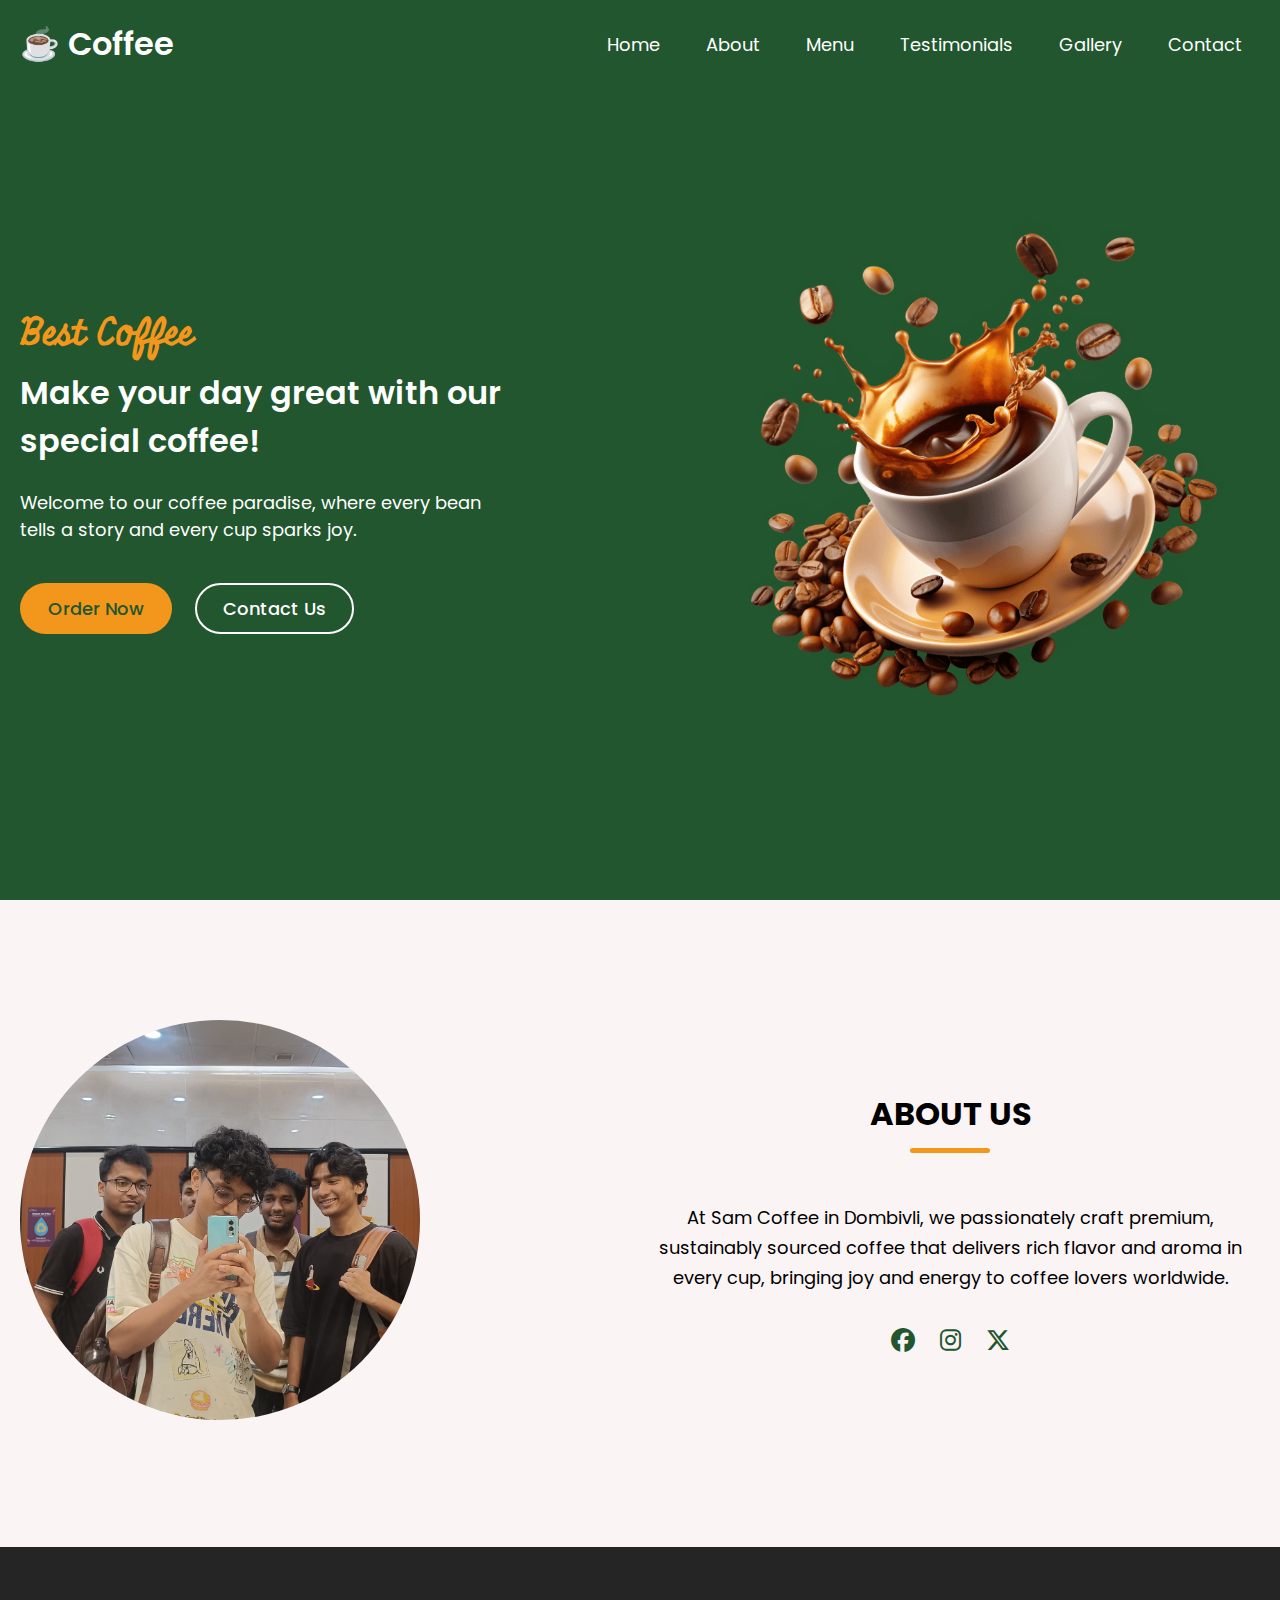
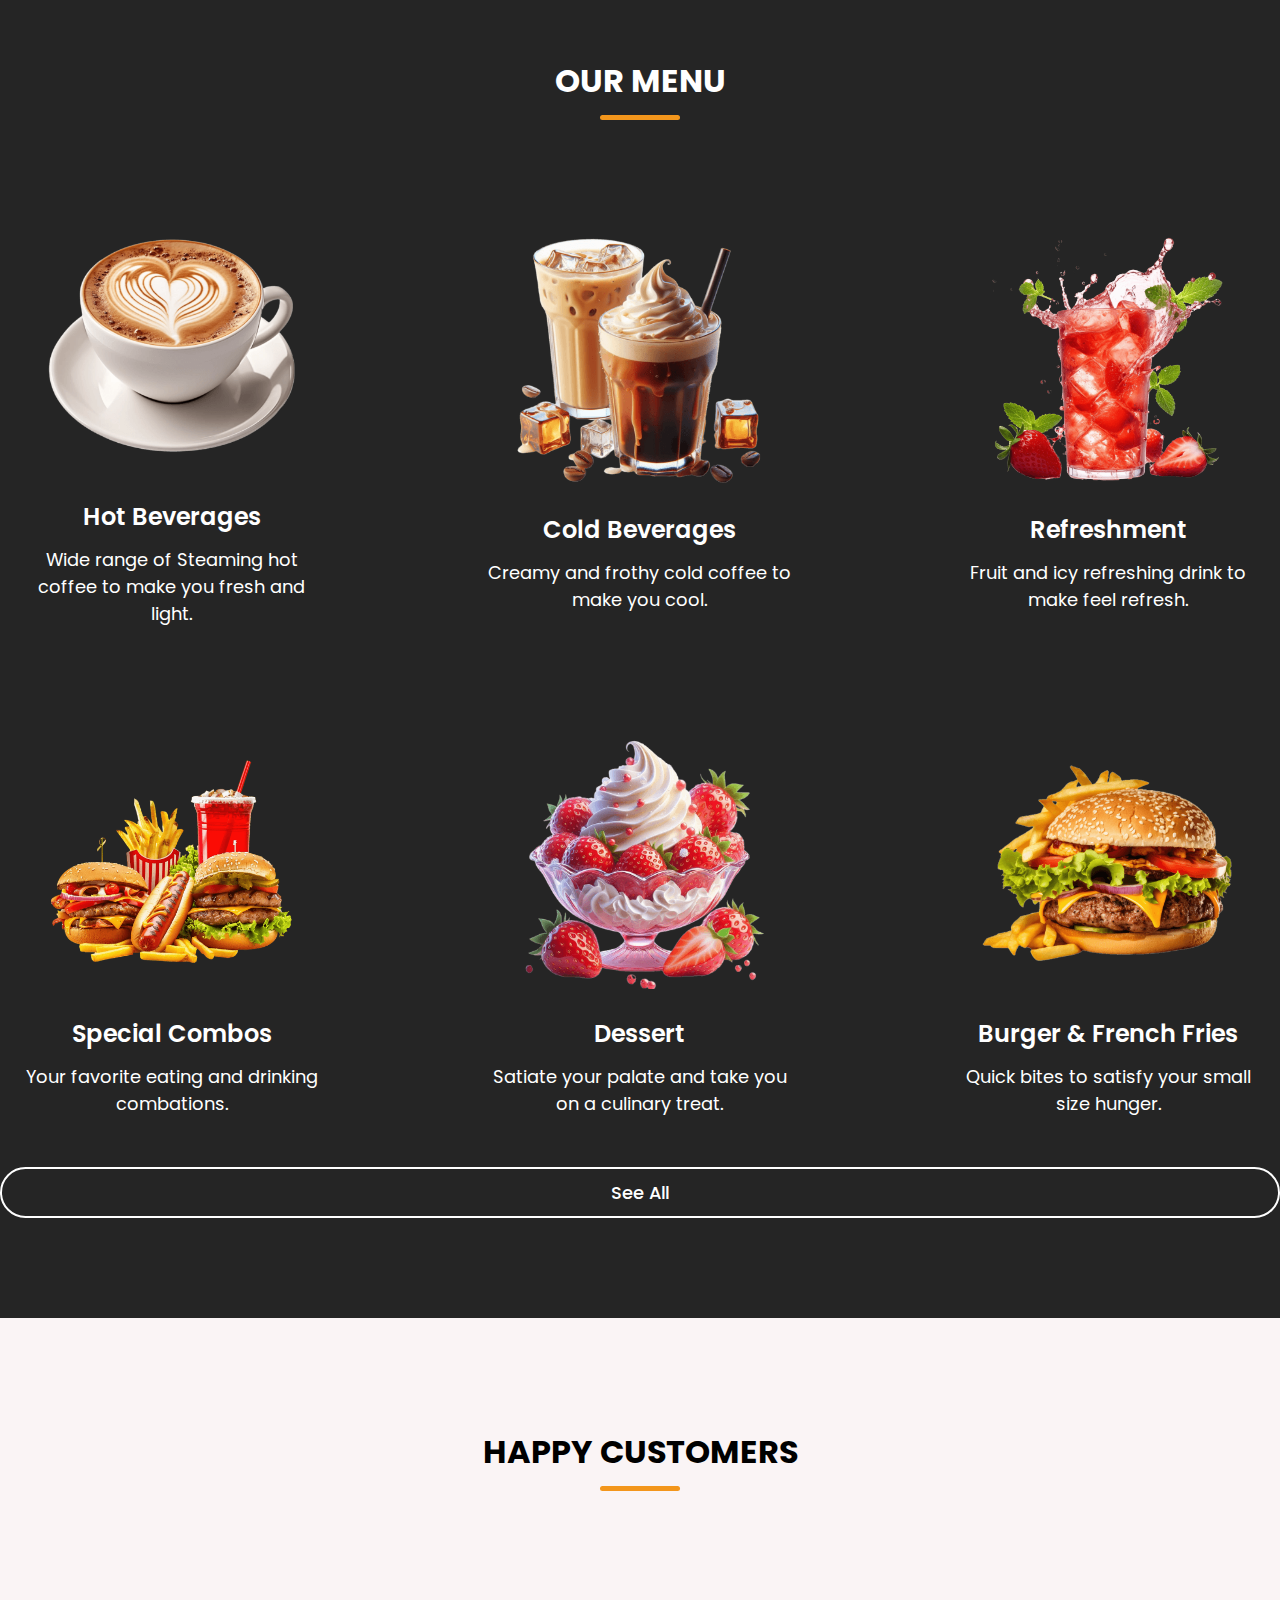
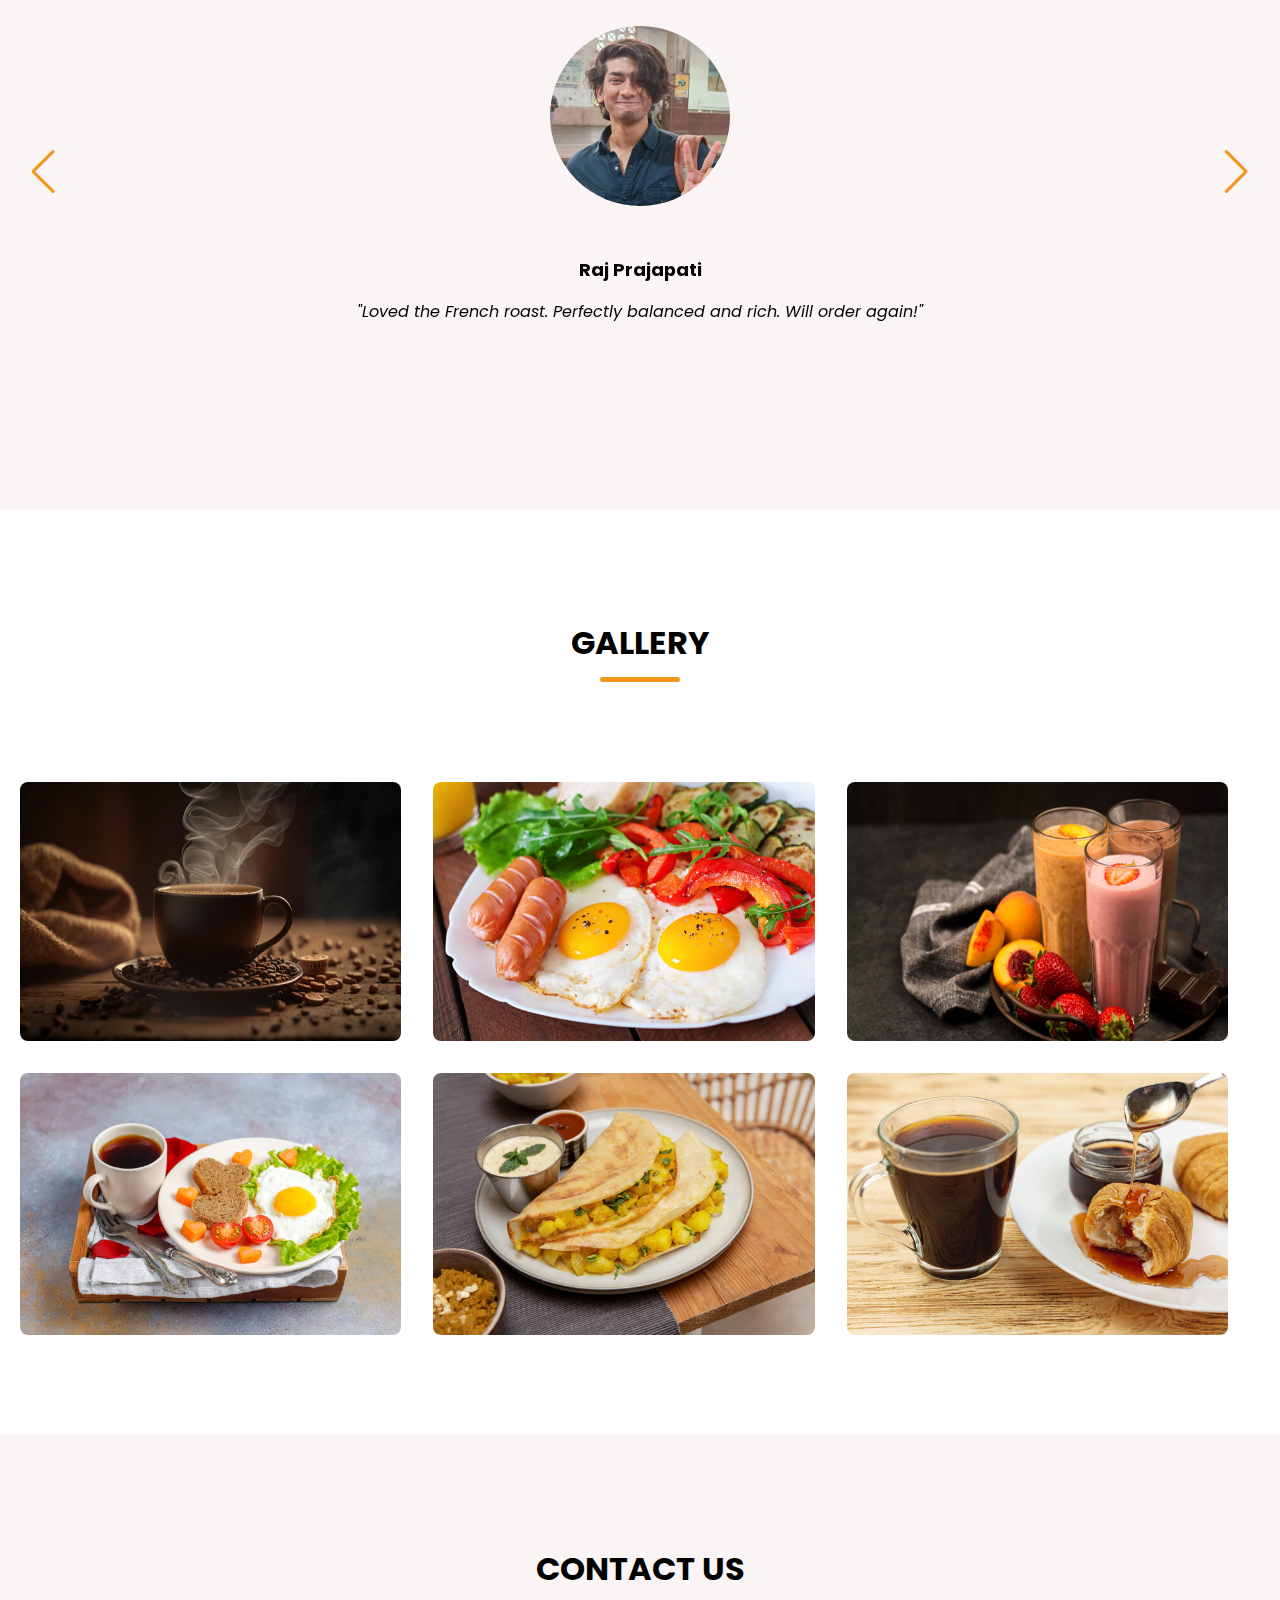
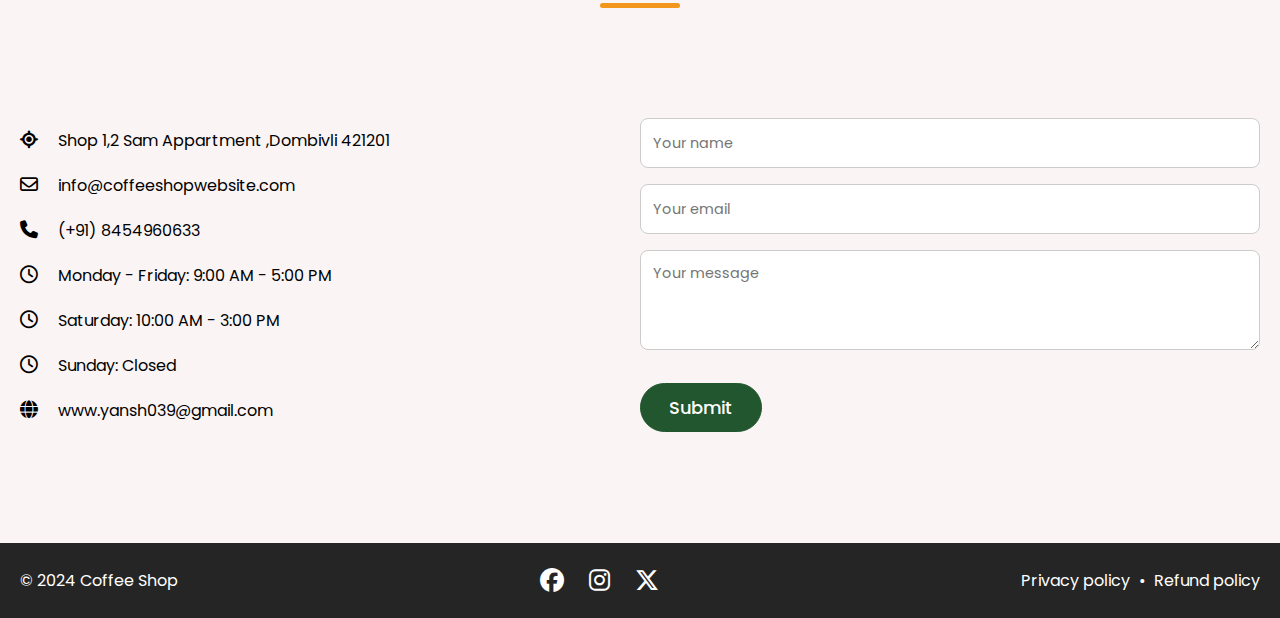
<file: index.html>
<!DOCTYPE html>
<!-- Coding by Ansh Yadav-->
<html lang="en">
  <head>
    <meta charset="UTF-8" />
    <meta name="viewport" content="width=device-width, initial-scale=1.0" />
    <title>Coffee Website | Ansh27</title>
    <!-- Linking Font Awesome for icons -->
    <link rel="stylesheet" href="https://cdnjs.cloudflare.com/ajax/libs/font-awesome/6.6.0/css/all.min.css" />
    <!-- Linking Swiper CSS -->
    <link rel="stylesheet" href="https://cdn.jsdelivr.net/npm/swiper@11/swiper-bundle.min.css" />
    <link rel="stylesheet" href="style.css" />
  </head>
  <body>
    <!-- Header / Navbar -->
    <header>
      <nav class="navbar">
        <a href="#" class="nav-logo">
          <h2 class="logo-text">☕ Coffee</h2>
        </a>

        <ul class="nav-menu">
          <button id="menu-close-button" class="fas fa-times"></button>

          <li class="nav-item">
            <a href="#" class="nav-link">Home</a>
          </li>
          <li class="nav-item">
            <a href="#about" class="nav-link">About</a>
          </li>
          <li class="nav-item">
            <a href="#menu" class="nav-link">Menu</a>
          </li>
          <li class="nav-item">
            <a href="#testimonials" class="nav-link">Testimonials</a>
          </li>
          <li class="nav-item">
            <a href="#gallery" class="nav-link">Gallery</a>
          </li>
          <li class="nav-item">
            <a href="#contact" class="nav-link">Contact</a>
          </li>
        </ul>
          
        <button id="menu-open-button" class="fas fa-bars"></button>
      </nav>
    </header>

    <main>
      <!-- Hero section -->
      <section class="hero-section">
        <div class="section-content">
          <div class="hero-details">
            <h2 class="title">Best Coffee</h2>
            <h3 class="subtitle">Make your day great with our special coffee!</h3>
            <p class="description">Welcome to our coffee paradise, where every bean tells a story and every cup sparks joy.</p>

            <div class="buttons">
              <a href="#" class="button order-now">Order Now</a>
              <a href="#contact" class="button contact-us">Contact Us</a>
            </div>
          </div>
          <div class="hero-image-wrapper">
            <img src="images/co1.png" alt="Coffee" class="hero-image" />
          </div>
        </div>
      </section>

      <!-- About section -->
      <section class="about-section" id="about">
        <div class="section-content">
          <div class="about-image-wrapper">
            <img src="images/about-image.jpg" alt="About" class="about-image" />
          </div>
          <div class="about-details">
            <h2 class="section-title">About Us</h2>
            <p class="text">At Sam Coffee in Dombivli, we passionately craft premium, sustainably sourced coffee that delivers rich flavor and aroma in every cup, bringing joy and energy to coffee lovers worldwide.</p>
            <div class="social-link-list">
              <a href="#" class="social-link"><i class="fa-brands fa-facebook"></i></a>
              <a href="#" class="social-link"><i class="fa-brands fa-instagram"></i></a>
              <a href="#" class="social-link"><i class="fa-brands fa-x-twitter"></i></a>
            </div>
          </div>
        </div>
      </section>

      <!-- Menu section -->
      <section class="menu-section" id="menu">
        <h2 class="section-title">Our Menu</h2>
        <div class="section-content">
          <ul class="menu-list">
            <li class="menu-item">
              <img src="images/hot-beverages.png" alt="Hot Beverages" class="menu-image" />
              <div class="menu-details">
                <h3 class="name">Hot Beverages</h3>
                <p class="text">Wide range of Steaming hot coffee to make you fresh and light.</p>
              </div>
            </li>
            <li class="menu-item">
              <img src="images/cold-beverages.png" alt="Cold Beverages" class="menu-image" />
              <div class="menu-details">
                <h3 class="name">Cold Beverages</h3>
                <p class="text">Creamy and frothy cold coffee to make you cool.</p>
              </div>
            </li>
            <li class="menu-item">
              <img src="images/refreshment.png" alt="Refreshment" class="menu-image" />
              <div class="menu-details">
                <h3 class="name">Refreshment</h3>
                <p class="text">Fruit and icy refreshing drink to make feel refresh.</p>
              </div>
            </li>
            <li class="menu-item">
              <img src="images/special-combo.png" alt="Special Combos" class="menu-image" />
              <div class="menu-details">
                <h3 class="name">Special Combos</h3>
                <p class="text">Your favorite eating and drinking combations.</p>
              </div>
            </li>
            <li class="menu-item">
              <img src="images/desserts.png" alt="Dessert" class="menu-image" />
              <div class="menu-details">
                <h3 class="name">Dessert</h3>
                <p class="text">Satiate your palate and take you on a culinary treat.</p>
              </div>
            </li>
            <li class="menu-item">
              <img src="images/burger-frenchfries.png" alt="burger & French Fries" class="menu-image" />
              <div class="menu-details">
                <h3 class="name">Burger & French Fries</h3>
                <p class="text">Quick bites to satisfy your small size hunger.</p>
              </div>
            </li>
          </ul>

        </div><br><br>
        <div class="menu-more">
            <a href="menu.html" class="button see-all">See All</a>
          </div>
      </section>
      

      <!-- Testimonials section -->
      <section class="testimonials-section" id="testimonials">
        <h2 class="section-title">Happy Customers</h2>
        <div class="section-content">
          <div class="slider-container swiper">
            <div class="slider-wrapper">
              <ul class="testimonials-list swiper-wrapper">
                <li class="testimonial swiper-slide">
                  <img src="images/user-1.jpg" alt="User" class="user-image" />
                  <h3 class="name">Raj Prajapati</h3>
                  <i class="feedback">"Loved the French roast. Perfectly balanced and rich. Will order again!"</i>
                </li>
                <li class="testimonial swiper-slide">
                  <img src="images/user-2.jpg" alt="User" class="user-image" />
                  <h3 class="name">Mohan Yadav</h3>
                  <i class="feedback">"Great espresso blend! Smooth and bold flavor. Fast shipping too!"</i>
                </li>
                <li class="testimonial swiper-slide">
                  <img src="images/user-3.jpg" alt="User" class="user-image" />
                  <h3 class="name">Himanshu Yadav</h3>

                  <i class="feedback">"Fantastic mocha flavor. Fresh and aromatic. Quick shipping!"</i>
                </li>
                <li class="testimonial swiper-slide">
                  <img src="images/user-4.jpg" alt="User" class="user-image" />
                  <h3 class="name">Utkarsh Tiwari</h3>

                  <i class="feedback">"Excellent quality! Fresh beans and quick delivery. Highly recommend."</i>
                </li>
                <li class="testimonial swiper-slide">
                  <img src="images/user-5.jpg" alt="User" class="user-image" />
                  <h3 class="name">Sahil Vishwakarma</h3>

                  <i class="feedback">"Best decaf I've tried! Smooth and flavorful. Arrived promptly."</i>
                </li>
              </ul>

              <div class="swiper-pagination"></div>
              <div class="swiper-slide-button swiper-button-prev"></div>
              <div class="swiper-slide-button swiper-button-next"></div>
            </div>
          </div>
        </div>
      </section>

      <!-- Gallery section -->
      <section class="gallery-section" id="gallery">
        <h2 class="section-title">Gallery</h2>
        <div class="section-content">
          <ul class="gallery-list">
            <li class="gallery-item">
              <img src="images/gallery-1.jpg" alt="Gallery Image" class="gallery-image" />
            </li>
            <li class="gallery-item">
              <img src="images/gallery-2.jpg" alt="Gallery Image" class="gallery-image" />
            </li>
            <li class="gallery-item">
              <img src="images/gallery-3.jpg" alt="Gallery Image" class="gallery-image" />
            </li>
            <li class="gallery-item">
              <img src="images/gallery-4.jpg" alt="Gallery Image" class="gallery-image" />
            </li>
            <li class="gallery-item">
              <img src="images/gallery-5.jpg" alt="Gallery Image" class="gallery-image" />
            </li>
            <li class="gallery-item">
              <img src="images/gallery-6.jpg" alt="Gallery Image" class="gallery-image" />
            </li>
          </ul>
        </div>
      </section>

      <!-- Contact section -->
      <section class="contact-section" id="contact">
        <h2 class="section-title">Contact Us</h2>
        <div class="section-content">
          <ul class="contact-info-list">
            <li class="contact-info">
              <i class="fa-solid fa-location-crosshairs"></i>
              <p> Shop 1,2 Sam Appartment ,Dombivli 421201</p>
            </li>
            <li class="contact-info">
              <i class="fa-regular fa-envelope"></i>
              <p>info@coffeeshopwebsite.com</p>
            </li>
            <li class="contact-info">
              <i class="fa-solid fa-phone"></i>
              <p>(+91) 8454960633</p>
            </li>
            <li class="contact-info">
              <i class="fa-regular fa-clock"></i>
              <p>Monday - Friday: 9:00 AM - 5:00 PM</p>
            </li>
            <li class="contact-info">
              <i class="fa-regular fa-clock"></i>
              <p>Saturday: 10:00 AM - 3:00 PM</p>
            </li>
            <li class="contact-info">
              <i class="fa-regular fa-clock"></i>
              <p>Sunday: Closed</p>
            </li>
            <li class="contact-info">
              <i class="fa-solid fa-globe"></i>
              <p>www.yansh039@gmail.com</p>
            </li>
          </ul>

          <form action="#" class="contact-form">
            <input type="text" placeholder="Your name" class="form-input" required />
            <input type="email" placeholder="Your email" class="form-input" required />
            <textarea placeholder="Your message" class="form-input" required></textarea>
            <button type="submit" class="button submit-button">Submit</button>
          </form>
        </div>
      </section>

      <!-- Footer section -->
      <footer class="footer-section">
        <div class="section-content">
          <p class="copyright-text">© 2024 Coffee Shop</p>

          <div class="social-link-list">
            <a href="#" class="social-link"><i class="fa-brands fa-facebook"></i></a>
            <a href="#" class="social-link"><i class="fa-brands fa-instagram"></i></a>
            <a href="#" class="social-link"><i class="fa-brands fa-x-twitter"></i></a>
          </div>

          <p class="policy-text">
            <a href="#" class="policy-link">Privacy policy</a>
            <span class="separator">•</span>
            <a href="#" class="policy-link">Refund policy</a>
          </p>
        </div>
      </footer>
    </main>

    <!-- Linking Swiper script -->
    <script src="https://cdn.jsdelivr.net/npm/swiper@11/swiper-bundle.min.js"></script>

    <!-- Linking custom script -->
    <script src="script.js"></script>
  </body>
</html>
</file>
<file: style.css>
/* Google Fonts Link */
@import url('https://fonts.googleapis.com/css2?family=Miniver&family=Poppins:ital,wght@0,400;0,500;0,600;0,700;1,400&display=swap');

* {
  padding: 0;
  margin: 0;
  box-sizing: border-box;
  font-family: "Poppins", sans-serif;
}

:root {
  /* Colors */
  --white-color: #fff;
  --dark-color: #252525;
  --primary-color: #21562e;
  --secondary-color: #f3961c;
  --light-pink-color: #faf4f5;
  --medium-gray-color: #ccc;

  /* Font size */
  --font-size-s: 0.9rem;
  --font-size-n: 1rem;
  --font-size-m: 1.12rem;
  --font-size-l: 1.5rem;
  --font-size-xl: 2rem;
  --font-size-xxl: 2.3rem;

  /* Font weight */
  --font-weight-normal: 400;
  --font-weight-medium: 500;
  --font-weight-semibold: 600;
  --font-weight-bold: 700;

  /* Border radius */
  --border-radius-s: 8px;
  --border-radius-m: 30px;
  --border-radius-circle: 50%;

  /* Site max width */
  --site-max-width: 1300px;
}

html {
  scroll-behavior: smooth;
}

/* Stylings for whole site */
ul {
  list-style: none;
}

a {
  text-decoration: none;
}

button {
  cursor: pointer;
  background: none;
  border: none;
}

img {
  width: 100%;
}

:where(section, footer) .section-content {
  margin: 0 auto;
  padding: 0 20px;
  max-width: var(--site-max-width);
}

section .section-title {
  text-align: center;
  padding: 60px 0 100px;
  text-transform: uppercase;
  font-size: var(--font-size-xl);
}

section .section-title::after {
  content: "";
  width: 80px;
  height: 5px;
  display: block;
  margin: 10px auto 0;
  background: var(--secondary-color);
  border-radius: var(--border-radius-s);
}

/* Navbar styling */
header {
  z-index: 5;
  width: 100%;
  position: fixed;
  background: var(--primary-color);
}

header .navbar {
  display: flex;
  padding: 20px;
  align-items: center;
  margin: 0 auto;
  justify-content: space-between;
  max-width: var(--site-max-width);
}

.navbar .nav-logo .logo-text {
  color: var(--white-color);
  font-size: var(--font-size-xl);
  font-weight: var(--font-weight-semibold);
}

.navbar .nav-menu {
  gap: 10px;
  display: flex;
}

.navbar .nav-menu .nav-link {
  padding: 10px 18px;
  color: var(--white-color);
  font-size: var(--font-size-m);
  border-radius: var(--border-radius-m);
  transition: 0.3s ease;
}

.navbar .nav-menu .nav-link:hover {
  color: var(--primary-color);
  background: var(--secondary-color);
}

.navbar :where(#menu-open-button, #menu-close-button) {
  display: none;
}

/* Hero section styling */
.hero-section {
  min-height: 100vh;
  background: var(--primary-color);
}

.hero-section .section-content {
  display: flex;
  padding-top: 40px;
  align-items: center;
  min-height: 100vh;
  justify-content: space-between;
}

.hero-section .hero-details {
  color: var(--white-color);
}

.hero-section .hero-details .title {
  font-size: var(--font-size-xxl);
  color: var(--secondary-color);
  font-family: "Miniver", sans-serif;
}

.hero-section .hero-details .subtitle {
  margin-top: 8px;
  max-width: 70%;
  font-size: var(--font-size-xl);
  font-weight: var(--font-weight-semibold);
}

.hero-section .hero-details .description {
  max-width: 70%;
  margin: 24px 0 40px;
  font-size: var(--font-size-m);
}

.hero-section .hero-details .buttons {
  display: flex;
  gap: 23px;
}

.hero-section .hero-details .button {
  padding: 10px 26px;
  display: block;
  border: 2px solid transparent;
  border-radius: var(--border-radius-m);
  background: var(--secondary-color);
  color: var(--primary-color);
  font-size: var(--font-size-m);
  font-weight: var(--font-weight-medium);
  transition: 0.3s ease;
}

.hero-section .hero-details .button:hover,
.hero-section .hero-details .button.contact-us {
  color: var(--white-color);
  border-color: var(--white-color);
  background: transparent;
}

.hero-section .hero-details .button.contact-us:hover {
  color: var(--primary-color);
  background: var(--secondary-color);
  border-color: var(--secondary-color);
}

.hero-section .hero-image-wrapper {
  max-width: 500px;
  margin-right: 30px;
}

/* About section styling */
.about-section {
  padding: 120px 0;
  background: var(--light-pink-color);
}

.about-section .section-content {
  display: flex;
  gap: 50px;
  align-items: center;
  justify-content: space-between;
}

.about-section .about-image-wrapper .about-image {
  height: 400px;
  width: 400px;
  object-fit: cover;
  border-radius: var(--border-radius-circle);
}

.about-section .about-details {
  max-width: 50%;
}

.about-section .about-details .section-title {
  padding: 0;
}

.about-section .about-details .text {
  line-height: 30px;
  margin: 50px 0 30px;
  text-align: center;
  font-size: var(--font-size-m);
}

.about-section .social-link-list {
  display: flex;
  gap: 25px;
  justify-content: center;
}

.about-section .social-link-list .social-link {
  color: var(--primary-color);
  font-size: var(--font-size-l);
  transition: 0.2s ease;
}

.about-section .social-link-list .social-link:hover {
  color: var(--secondary-color);
}

/* Menu section styling */
.menu-section {
  color: var(--white-color);
  background: var(--dark-color);
  padding: 50px 0 100px;
}

.menu-section .menu-list {
  display: flex;
  gap: 110px;
  flex-wrap: wrap;
  align-items: center;
  justify-content: space-between;
}

.menu-section .menu-list .menu-item {
  display: flex;
  text-align: center;
  flex-direction: column;
  align-items: center;
  justify-content: space-between;
  width: calc(100% / 3 - 110px);
}

.menu-section .menu-list .menu-item .menu-image {
  width: 83%;
  aspect-ratio: 1;
  margin-bottom: 15px;
  object-fit: contain;
}

.menu-section .menu-list .menu-item .name {
  margin: 12px 0;
  font-size: var(--font-size-l);
  font-weight: var(--font-weight-semibold);
}

.menu-section .menu-list .menu-item .text {
  font-size: var(--font-size-m);
}

.menu-section .menu-more .buttons {
  display: flex;
  gap: 23px;
}

.menu-section .menu-more .button {
  padding: 10px 26px;
  display: block;
  border: 2px solid transparent;
  border-radius: var(--border-radius-m);
  background: var(--secondary-color);
  color: var(--primary-color);
  font-size: var(--font-size-m);
  font-weight: var(--font-weight-medium);
  transition: 0.3s ease;
  text-align: center;
}
.menu-section .menu-more .button:hover,
.menu-section .menu-more .button.see-all {
  color: var(--white-color);
  border-color: var(--white-color);
  background: transparent;
  
}
.menu-section .menu-more .button.see-all:hover {
  color: var(--primary-color);
  background: var(--secondary-color);
  border-color: var(--secondary-color);
}


/* Testimonials section styling */
.testimonials-section {
  padding: 50px 0 100px;
  background: var(--light-pink-color);
}

.testimonials-section .slider-wrapper {
  overflow: hidden;
  margin: 0 60px 50px;
}

.testimonials-section .testimonial {
  user-select: none;
  padding: 35px;
  display: flex;
  flex-direction: column;
  justify-content: center;
  align-items: center;
  text-align: center;
}

.testimonials-section .testimonial .user-image {
  width: 180px;
  height: 180px;
  margin-bottom: 50px;
  object-fit: cover;
  border-radius: var(--border-radius-circle);
}

.testimonials-section .testimonial .name {
  margin-bottom: 16px;
  font-size: var(--font-size-m);
}

.testimonials-section .testimonial .feedback {
  line-height: 25px;
}

.testimonials-section .swiper-pagination-bullet {
  width: 15px;
  height: 15px;
  opacity: 1;
  background: var(--secondary-color);
}

.testimonials-section .swiper-slide-button {
  color: var(--secondary-color);
  margin-top: -50px;
  transition: 0.3s ease;
}

.testimonials-section .swiper-slide-button:hover {
  color: var(--primary-color);
}

/* Gallery section styling */
.gallery-section {
  padding: 50px 0 100px;
}

.gallery-section .gallery-list {
  display: flex;
  gap: 32px;
  flex-wrap: wrap;
}

.gallery-section .gallery-list .gallery-item {
  overflow: hidden;
  border-radius: var(--border-radius-s);
  width: calc(100% / 3 - 32px);
}

.gallery-section .gallery-item .gallery-image {
  width: 100%;
  height: 100%;
  cursor: zoom-in;
  transition: 0.3s ease;
}

.gallery-section .gallery-item:hover .gallery-image {
  transform: scale(1.3);
}

/* Contact section styling */
.contact-section {
  padding: 50px 0 100px;
  background: var(--light-pink-color);
}

.contact-section .section-content {
  display: flex;
  gap: 48px;
  align-items: center;
  justify-content: space-between;
}

.contact-section .contact-info-list .contact-info {
  display: flex;
  gap: 20px;
  margin: 20px 0;
  align-items: center;
}

.contact-section .contact-info-list .contact-info i {
  font-size: var(--font-size-m);
}

.contact-section .contact-form .form-input {
  width: 100%;
  height: 50px;
  padding: 0 12px;
  outline: none;
  margin-bottom: 16px;
  font-size: var(--font-size-s);
  border-radius: var(--border-radius-s);
  border: 1px solid var(--medium-gray-color);
}

.contact-section .contact-form {
  max-width: 50%;
}

.contact-section .contact-form textarea.form-input {
  height: 100px;
  padding: 12px;
  resize: vertical;
}

.contact-section .contact-form .form-input:focus {
  border-color: var(--secondary-color);
}

.contact-section .contact-form .submit-button {
  padding: 10px 28px;
  outline: none;
  margin-top: 10px;
  border: 1px solid var(--primary-color);
  border-radius: var(--border-radius-m);
  background: var(--primary-color);
  color: var(--white-color);
  font-size: var(--font-size-m);
  font-weight: var(--font-weight-medium);
  transition: 0.3s ease;
}

.contact-section .contact-form .submit-button:hover {
  color: var(--primary-color);
  background: transparent;
}

/* Footer section styling */
.footer-section {
  padding: 20px 0;
  background: var(--dark-color);
}

.footer-section .section-content {
  display: flex;
  align-items: center;
  justify-content: space-between;
}

.footer-section :where(.copyright-text, .social-link, .policy-link) {
  color: var(--white-color);
  transition: 0.2s ease;
}

.footer-section .social-link-list {
  display: flex;
  gap: 25px;
}

.footer-section .social-link-list .social-link {
  font-size: var(--font-size-l);
}

.footer-section .social-link-list .social-link:hover,
.footer-section .policy-text .policy-link:hover {
  color: var(--secondary-color);
}

.footer-section .policy-text .separator {
  color: #fff;
  margin: 0 5px;
}

/* Responsive media query code for max width 1024px */
@media screen and (max-width: 1024px) {
  .menu-section .menu-list {
    gap: 60px;
  }

  .menu-section .menu-list .menu-item {
    width: calc(100% / 3 - 60px);
  }

}

/* Responsive media query code for max width 900px */
@media screen and (max-width: 900px) {
  :root {
    --font-size-m: 1rem;
    --font-size-l: 1.3rem;
    --font-size-xl: 1.5rem;
    --font-size-xxl: 1.8rem;
  }

  body.show-mobile-menu {
    overflow: hidden;
  }

  body.show-mobile-menu header::before {
    content: "";
    content: '';
    position: fixed;
    top: 0;
    left: 0;
    height: 100%;
    width: 100%;
    backdrop-filter: blur(5px);
    background: rgba(0, 0, 0, 0.2);
  }

  .navbar :is(#menu-open-button, #menu-close-button) {
    font-size: var(--font-size-l);

    display: block;
  }

  .navbar :is(#menu-open-button, #menu-close-button):hover {
    color: var(--secondary-color) !important;
  }

  .navbar #menu-open-button {
    color: #fff;
  }

  .navbar .nav-menu #menu-close-button {
    position: absolute;
    right: 30px;
    top: 30px;
  }

  .navbar .nav-menu {
    display: block;
    background: #fff;
    position: fixed;
    top: 0;
    left: -300px;
    height: 100%;
    width: 300px;
    display: flex;
    align-items: center;
    flex-direction: column;
    padding-top: 100px;
    transition: left 0.2s ease;
  }

  body.show-mobile-menu .nav-menu {
    left: 0;
  }
  

  .navbar .nav-menu .nav-link {
    display: block;
    margin-top: 17px;
    padding: 10px 22px;
    color: var(--dark-color);
    font-size: var(--font-size-l);
  }

  .hero-section .section-content {
    text-align: center;
    gap: 50px;
    padding: 30px 20px 20px;
    justify-content: center;
    flex-direction: column-reverse;
  }

  .hero-section .hero-details :is(.subtitle, .description),
  .about-section .about-details,
  .contact-section .contact-form {
    max-width: 100%;
  }

  .hero-section .hero-details .buttons {
    justify-content: center;
  }

  .hero-section .hero-image-wrapper {
    max-width: 270px;
    margin-right: 0;
  }

  .about-section .section-content {
    gap: 70px;
    flex-direction: column-reverse;
  }

  .about-section .about-image-wrapper .about-image {
    width: 100%;
    height: 100%;
    aspect-ratio: 1;
    max-width: 250px;
  }

  .menu-section .menu-list {
    gap: 30px;
  }

  .menu-section .menu-list .menu-item {
    width: calc(100% / 2 - 30px);
  }

  .menu-section .menu-list .menu-item .menu-image {
    max-width: 200px;
  }

  .gallery-section .gallery-list {
    gap: 30px;
  }

  .gallery-section .gallery-list .gallery-item {
    width: calc(100% / 2 - 30px);
  }

  .contact-section .section-content {
    align-items: center;
    flex-direction: column-reverse;
  }
}

/* Responsive media query code for max width 640px */
@media screen and (max-width: 640px) {

  .menu-section .menu-list .menu-item,
  .gallery-section .gallery-list .gallery-item {
    width: 100%;
  }

  .menu-section .menu-list {
    gap: 60px;
  }

  .testimonials-section .slider-wrapper {
    margin: 0 0 30px;
  }

  .testimonials-section .swiper-slide-button {
    display: none;
  }

  .footer-section .section-content {
    flex-direction: column;
    gap: 20px;
  }
}
</file>
